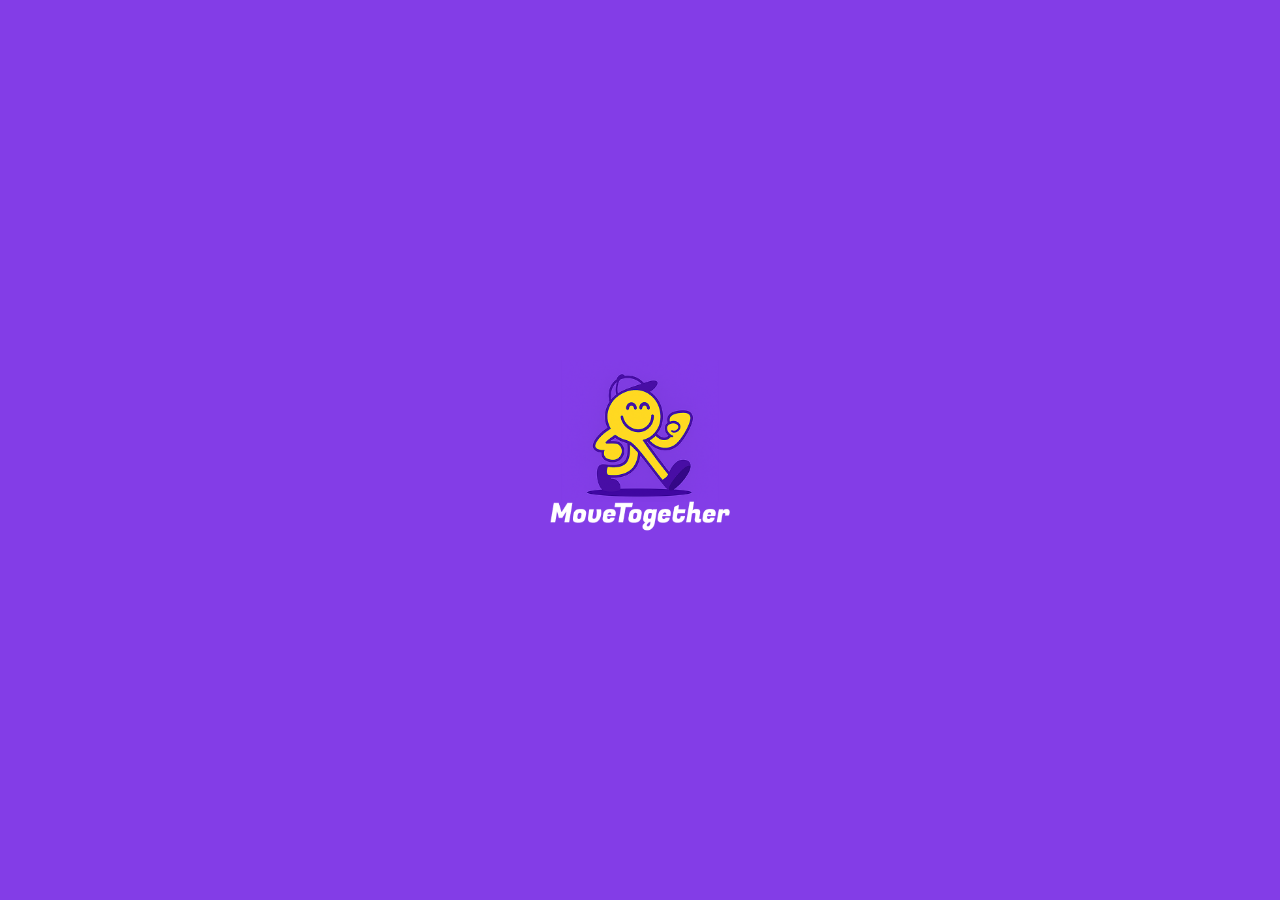
<file: index.html>
<!DOCTYPE html>
<html lang="pt-br">
<head>
    <meta charset="UTF-8">
    <meta name="viewport" content="width=device-width, initial-scale=1.0">
    <title>MoveTogether</title>
    <link rel="stylesheet" href="style.css">
</head>
<body>
    <section class="fundo">
    <div class="logo"><a href="page1.html"><img src="logo.png"></a></div>
    </section>
</body>
</html>
</file>
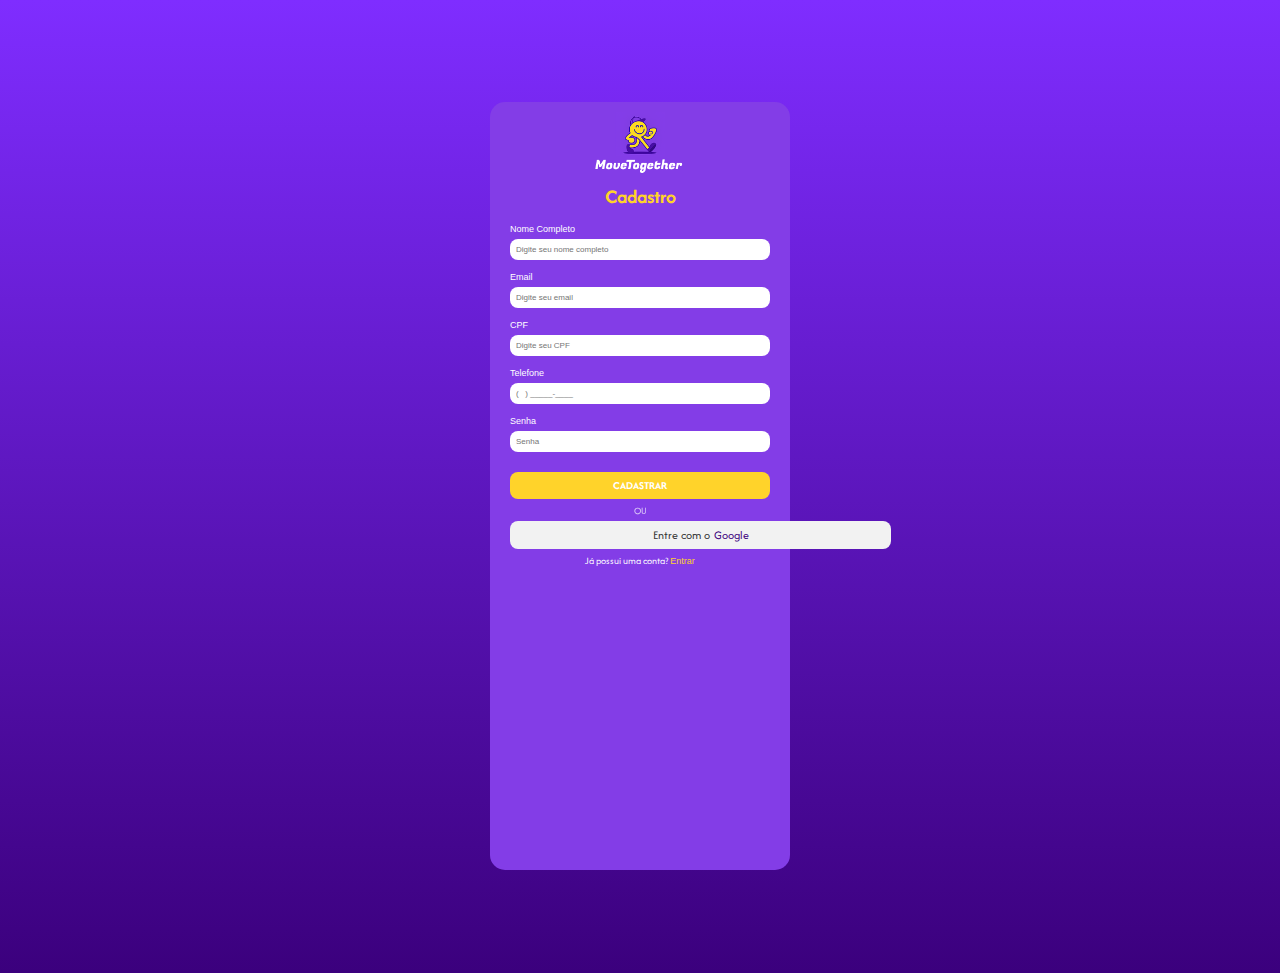
<file: cadastro.html>
<!DOCTYPE html>
<html lang="pt-br">
<head>
    <meta charset="UTF-8">
    <meta name="viewport" content="width=device-width, initial-scale=1.0">
    <title>Cadastro - MoveTogether</title>
    <link rel="stylesheet" href="cadastro.css">
    <script defer src="script.js"></script>
</head>
<body>
    <div class="container">
        <img src="page1/logo1.png" class="logo" alt="Logo MoveTogether">

        <h1 class="titulo">Cadastro</h1>

        <form class="formulario">
            <label>Nome Completo</label>
            <input type="text" id="nomeCompleto" placeholder="Digite seu nome completo">

            <label>Email</label>
            <input type="email" id="emailCadastro" placeholder="Digite seu email">

            <label>CPF</label>
            <input type="text" id="cpf" placeholder="Digite seu CPF">

            <label>Telefone</label>
            <input type="text" id="telefone" placeholder="(   ) _____-____">

            <label>Senha</label>
            <input type="password" id="senhaCadastro" placeholder="Senha">

            <button class="botao">CADASTRAR</button>
        </form>

        <div class="ou">OU</div>

        <button class="google">Entre com o <div class="google-p">Google</div></button>

        <div class="rodape">
            <p>Já possui uma conta? <a href="login.html">Entrar</a></p>
        </div>
    </div>

    <script src="script.js"></script>
</body>
</html>
</file>
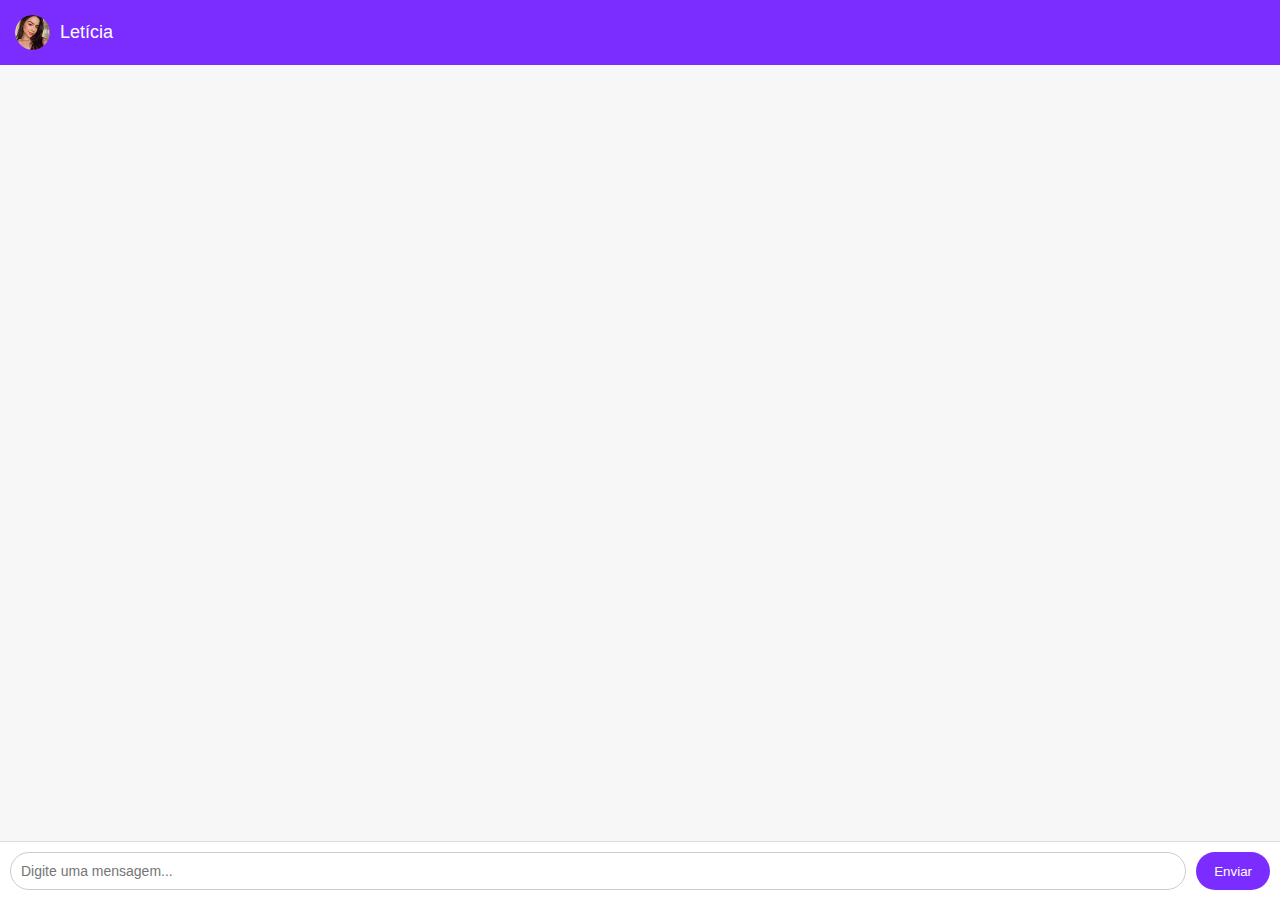
<file: chat.html>
<!DOCTYPE html>
<html lang="pt-br">
<head>
    <meta charset="UTF-8">
    <meta name="viewport" content="width=device-width, initial-scale=1.0">
    <title>MoveTogether - Conversas</title>
    <link rel="stylesheet" href="chat.css">
</head>

<body>

<div class="header">
    <img src="page1/amigo2.png">
    <span>Letícia</span>
</div>

<div class="chat-container" id="chat"></div>

<div class="input-area">
    <input type="text" id="msgInput" placeholder="Digite uma mensagem...">
    <button id="sendBtn">Enviar</button>
</div>

<script>
    const chat = document.getElementById("chat");
    const input = document.getElementById("msgInput");
    const sendBtn = document.getElementById("sendBtn");

    // Função para adicionar mensagens na tela
    function addMsg(texto, tipo) {
        if (!texto) return;
        const div = document.createElement("div");
        div.classList.add("msg", tipo);
        div.textContent = texto;
        chat.appendChild(div);
        chat.scrollTop = chat.scrollHeight; // rolar para baixo
    }

    // Função de resposta do bot
    function responderBot(msg) {
        msg = msg.toLowerCase();
        let resposta = "Não entendi muito bem. Pode repetir? 😊";

        if (msg.includes("oi") || msg.includes("olá")) {
            resposta = "Oi! Como posso te ajudar hoje? ✨";
        } else if (msg.includes("viajar")) {
            resposta = "Amo viagens! Para onde você está pensando em ir? ✈️";
        } else if (msg.includes("nome")) {
            resposta = "Sou um mini-chat automático feito só para você! 💜";
        } else if (msg.includes("tchau")) {
            resposta = "Tchau! Foi ótimo conversar com você! 👋";
        }

        addMsg(resposta, "bot");
    }

    // Função de envio
    function enviarMsg() {
        const texto = input.value.trim();
        if (!texto) return;

        addMsg(texto, "me");
        input.value = "";
        input.focus();

        setTimeout(() => responderBot(texto), 500);
    }

    // Evento do botão
    sendBtn.addEventListener("click", enviarMsg);

    // Enviar ao pressionar Enter
    input.addEventListener("keydown", function(e) {
        if (e.key === "Enter") enviarMsg();
    });


    // Adiciona a conversa inicial
    conversaInicial.forEach(msg => addMsg(msg.texto, msg.tipo));
</script>
</body>
</html>
</file>
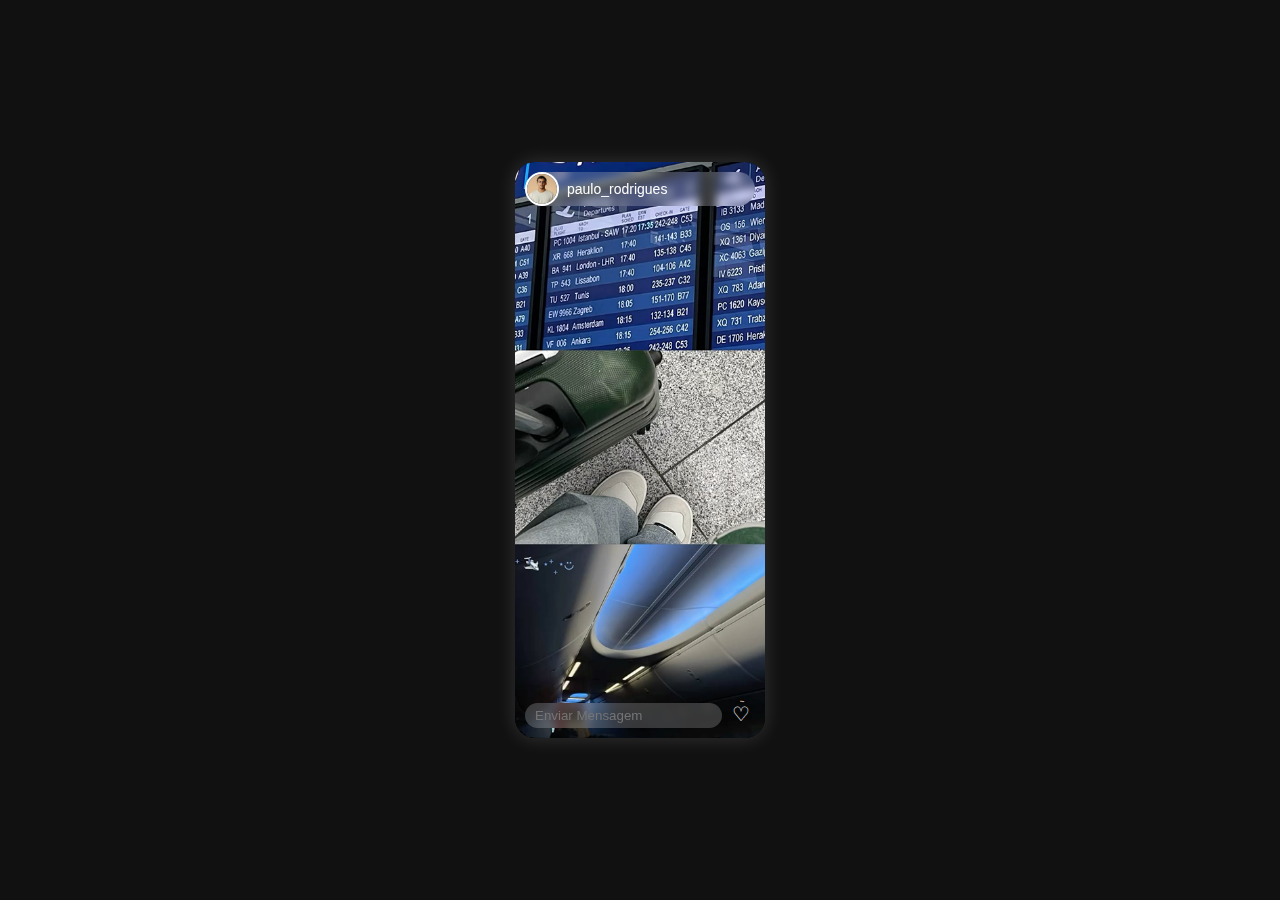
<file: story.html>
<!DOCTYPE html>
<html lang="pt-br">
<head>
    <meta charset="UTF-8">
    <meta name="viewport" content="width=device-width, initial-scale=1.0">
    <title>MoveTogether</title>
    <link rel="stylesheet" href="story.css">
</head>
<body>
    <div class="story-container">

    <div class="story-header">
        <div class="profile">
            <img src="page1/amigo1.png" alt="foto">
            <span>paulo_rodrigues</span>
        </div>
    </div>

    <!-- Imagem fixa -->
    <img class="story-img" src="page1/story1.png" alt="story">

    <!-- Rodapé -->
    <div class="story-footer">
        <input class="btn" placeholder="Enviar Mensagem">
        <div class="btn-2" id="like-btn"><p>♡</p></div>
    </div>

</div>

    <script src="script.js"></script>
</body>
</file>
<file: style.css>
* {
    margin: 0;
    padding: 0;
    box-sizing: border-box;
}

/*Start*/

.fundo {
    display: flex;
    justify-content: center; 
    align-items: center;     
    height: 100vh;           /*pra ocupar a tela inteira */
    margin: 0;
    background-color: #833DE7;
}
.logo img {
    display: flex;
    justify-content: center;
    align-items: center;
    width: 14vmax;
    height: 14vmax;
}

/*Page 1*/

.banner-principal {
  width: 100%;
  height: 100vh;
  overflow: hidden;
  position: relative;
  cursor: pointer;
  z-index: 0;
  background-color: #000;
}

.banner {
  position: absolute;
  top: 0;
  left: 0;
  width: 100%;
  height: 100%;
  opacity: 0;
  animation: fadeSlide 25s infinite ease-in-out;
  pointer-events: none;
}

.banner img {
  width: 100%;
  height: 100%;
}

.banner1 { animation-delay: 0s; }
.banner2 { animation-delay: 5s; }
.banner3 { animation-delay: 10s; }
.banner4 { animation-delay: 15s; }
.banner5 { animation-delay: 20s; }

@keyframes fadeSlide {
  0%, 5%   { opacity: 0; }
  10%, 30% { opacity: 1; }
  40%, 100% { opacity: 0; }
}


@media (max-width: 768px) {

.logo img{
    width: 21vmax;
    height: 21vmax;
}
}

@media (max-width: 820px) {

.banner img {
  width: 200vmax;
  height: 100%;
  object-fit: cover;
  object-position: center;
  
}

}
</file>
<file: cadastro.css>
/*PÁGINA DE CADASTRO*/


/*fontes*/

/*Afacad*/
@import url('https://fonts.googleapis.com/css2?family=Afacad:ital,wght@0,400..700;1,400..700&display=swap');

* {
    margin: 0;
    padding: 0;
    box-sizing: border-box;
    font-family: "Arial", sans-serif;
}

body {
    background: linear-gradient(to bottom, #7f2dff, #3b007d);
    color: white;
    display: flex;
    justify-content: center;
    align-items: center;
    min-height: 100vh;
}

.container {
    background-color: #833DE7;
    border-radius: 15px;
    width: 300px;
    height: 60vmax;
    backdrop-filter: blur(6px);
    margin-top: 8vmax;
    margin-bottom: 8vmax;
}

.logo {
    display: block;
    width: 90px;
    margin: 10px auto 15px;
}

.titulo {
    text-align: center;
    font-size: 20px;
    margin-top: -8px;
    color: #ffd32a;
    font-family: "Afacad", sans-serif;
}

.formulario {
    display: flex;
    flex-direction: column;
    padding: 20px;
    margin-top: -18px;
}

label {
    font-size: 9px;
    margin-top: 12px;
}

input {
    padding: 6px;
    border-radius: 8px;
    border: none;
    margin-top: 5px;
    outline: none;
    font-size: 8px;
}


.botao {
    margin-top: 20px;
    padding: 6px;
    border: none;
    border-radius: 8px;
    background: #ffd32a;
    font-weight: 700;
    cursor: pointer;
    font-size: 11px;
    font-family: "Afacad", sans-serif;
    color: #ffff;
}

.google {
    display: flex;
    align-items: center;
    justify-content: center;
    gap: 4px;
    margin-top: 4px;
    width: 29.8vmax;
    margin-left: 20px;
    padding: 6px;
    background: #f2f2f2;
    border: none;
    border-radius: 8px;
    color: #333;
    cursor: pointer;
    font-size: 12px;
    font-family: "Afacad", sans-serif;
}
.google-p {
    color: #3b007d;
    font-family: "Afacad", sans-serif;
}

.link {
    color: #ffd32a;
    font-size: 8px;
    text-decoration: none;
    margin-left: 5px;
    margin-top: 5px;
}
.rodape p {
    font-size: 10px;
    font-family: "Afacad", sans-serif;
    margin-top: -15px;
}
.rodape a {
    color: #ffd32a;
    text-decoration: none;
    font-size: 9px;
}

.ou {
    text-align: center;
    margin-top: -15px;
    opacity: 0.7;
    font-size: 10px;
    font-family: "Afacad", sans-serif;
}

.rodape {
    margin-top: 20px;
    text-align: center;
    font-size: 14px;
}
</file>
<file: chat.css>
body {
        margin: 0;
        background: #f7f7f7;
        font-family: Arial, sans-serif;
        display: flex;
        flex-direction: column;
        height: 100vh;
    }

    .header {
        background: #7b2cff;
        color: white;
        padding: 15px;
        font-size: 18px;
        display: flex;
        align-items: center;
        gap: 10px;
    }

    .header img {
        width: 35px;
        height: 35px;
        border-radius: 50%;
    }

    .chat-container {
        flex: 1;
        overflow-y: auto;
        padding: 15px;
        display: flex;
        flex-direction: column;
        gap: 12px;
    }

    .msg {
        max-width: 70%;
        padding: 10px 14px;
        border-radius: 12px;
        font-size: 14px;
        line-height: 1.3;
    }

    .me {
        background: #7b2cff;
        color: white;
        align-self: flex-end;
        border-bottom-right-radius: 3px;
    }

    .bot {
        background: #e6e6e6;
        color: #333;
        align-self: flex-start;
        border-bottom-left-radius: 3px;
    }

    .input-area {
        display: flex;
        padding: 10px;
        background: white;
        border-top: 1px solid #ddd;
    }

    .input-area input {
        flex: 1;
        padding: 10px;
        border-radius: 20px;
        border: 1px solid #ccc;
        outline: none;
        font-size: 14px;
    }

    .input-area button {
        background: #7b2cff;
        border: none;
        color: white;
        padding: 10px 18px;
        border-radius: 20px;
        margin-left: 10px;
        cursor: pointer;
    }
</file>
<file: story.css>
body {
        margin: 0;
        padding: 0;
        background: #111;
        display: flex;
        justify-content: center;
        align-items: center;
        height: 100vh;
        font-family: Arial, sans-serif;
    }

    /* Container estilo story */
    .story-container {
        width: 250px;
        height: 45vmax;
        background: #000;
        border-radius: 20px;
        overflow: hidden;
        position: relative;
        box-shadow: 0 0 20px rgba(255,255,255,0.15);
    }

    /* Cabeçalho */
    .story-header {
        position: absolute;
        top: 10px;
        left: 10px;
        right: 10px;
        display: flex;
        align-items: center;
        justify-content: space-between;
        color: #fff;
        font-size: 14px;
        background: rgba(255,255,255,0.2);
        backdrop-filter: blur(4px);
        border-radius: 30px;
    }

    .profile {
        display: flex;
        align-items: center;
        gap: 8px;
    }

    .profile img {
        width: 30px;
        height: 30px;
        border-radius: 50%;
        border: 2px solid white;
    }

    /* Imagem única do story */
    .story-img {
        width: 100%;
        height: 100%;
        object-fit: cover;
    }

    /* Rodapé */
.story-footer {
        position: absolute;
        bottom: 10px;
        width: 30px;
        height: 25px;
        display: flex;
        justify-content: space-around;
        color: #fff;
    }

.btn {
        padding: 10px 10px;
        background: rgba(255,255,255,0.2);
        backdrop-filter: blur(4px);
        border-radius: 25px;
        cursor: pointer;
        user-select: none;
        border: none;
        margin-left: 10px;
    }
.btn-2 {
        
        margin-left: 10px;
    }
.btn-2 p {
    margin-top: -1px;
}

  
 /* Coração animado */
    #like-btn {
        font-size: 20px;
        transition: transform 0.2s;
    }

    #like-btn.liked {
        color: red;
        transform: scale(1.3);
    }

    /* Caixa de mensagem */
    #message-box {
        position: absolute;
        bottom: 80px;
        left: 50%;
        transform: translateX(-50%);
        width: 85%;
        background: rgba(0,0,0,0.85);
        padding: 15px;
        border-radius: 12px;
        display: none;
        flex-direction: column;
        gap: 10px;
    }

    #message-box textarea {
        width: 100%;
        height: 60px;
        border-radius: 8px;
        border: none;
        padding: 8px;
        resize: none;
    }

    #send-msg-btn {
        padding: 8px;
        background: #3897f0;
        border: none;
        color: white;
        border-radius: 8px;
        cursor: pointer;
    }

    #msg-output {
        position: absolute;
        bottom: 100px;
        left: 50%;
        transform: translateX(-50%);
        color: #fff;
        font-size: 14px;
    }
</file>
